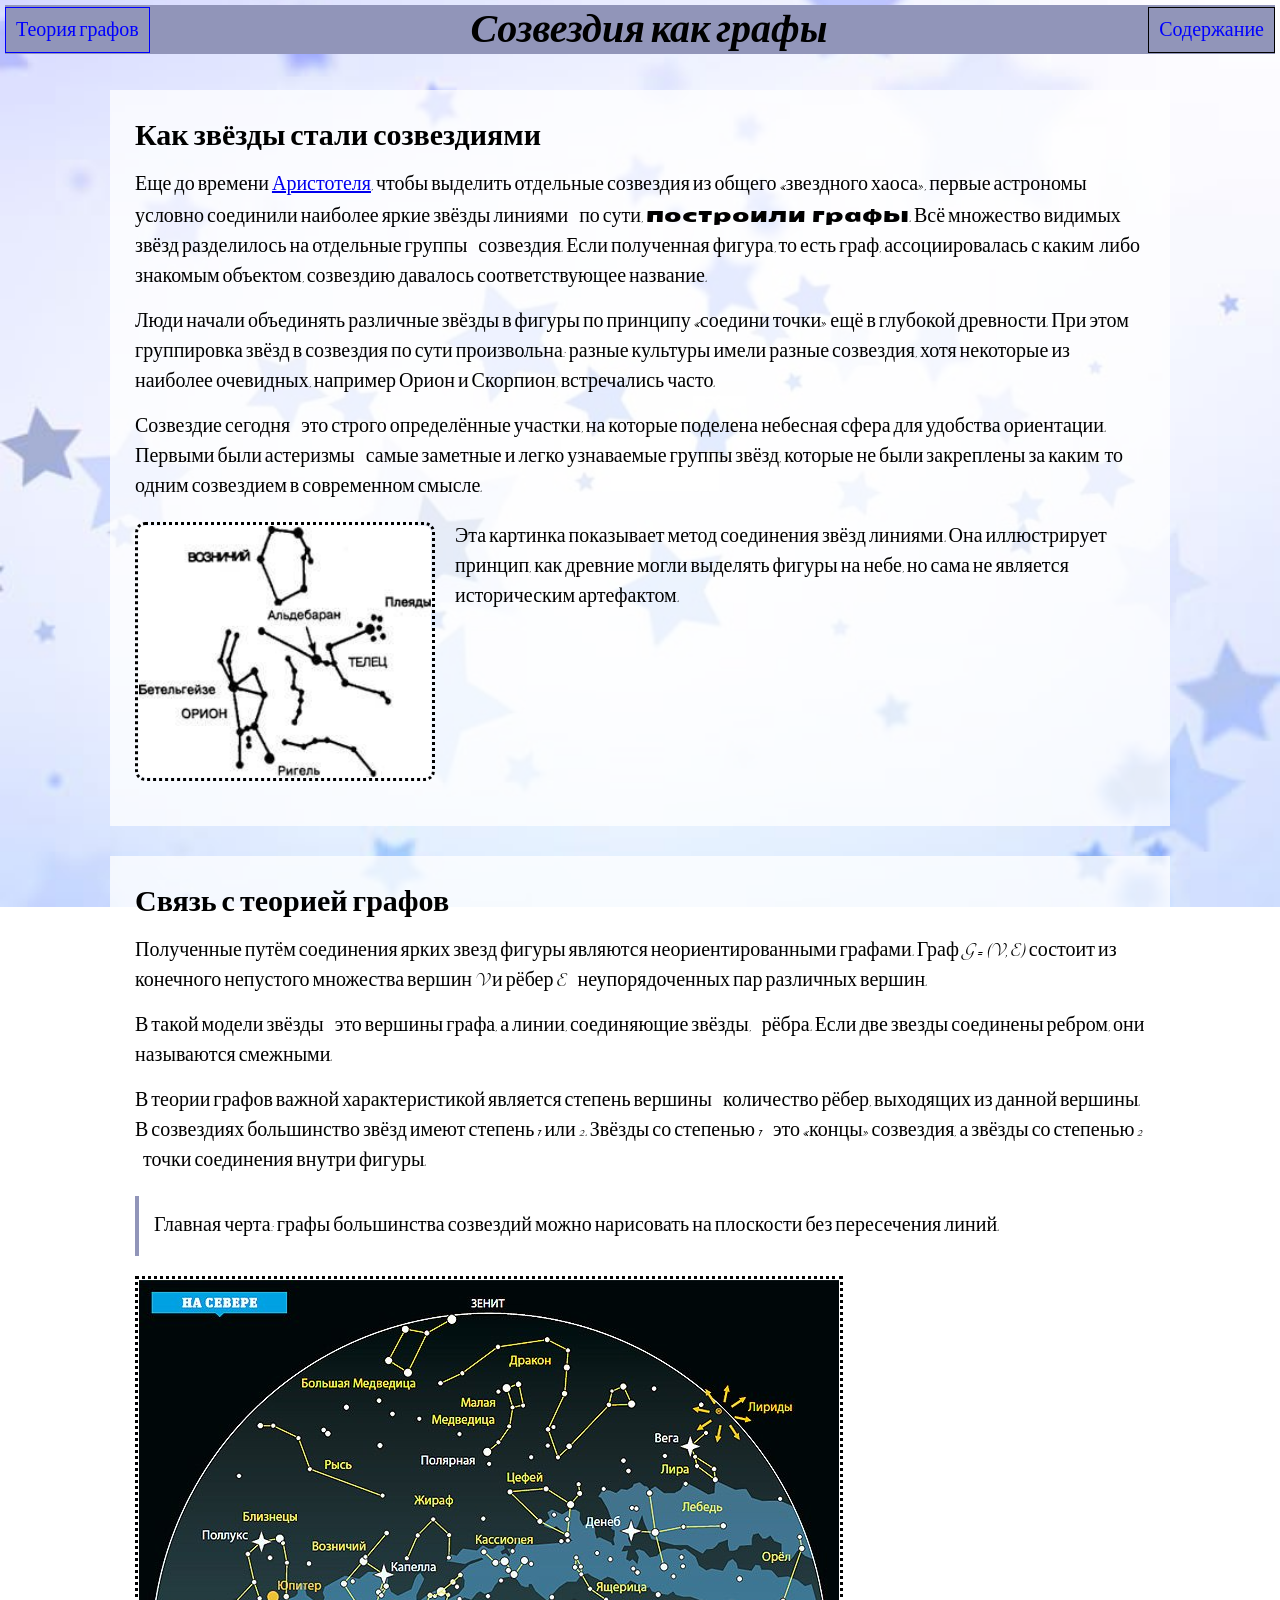
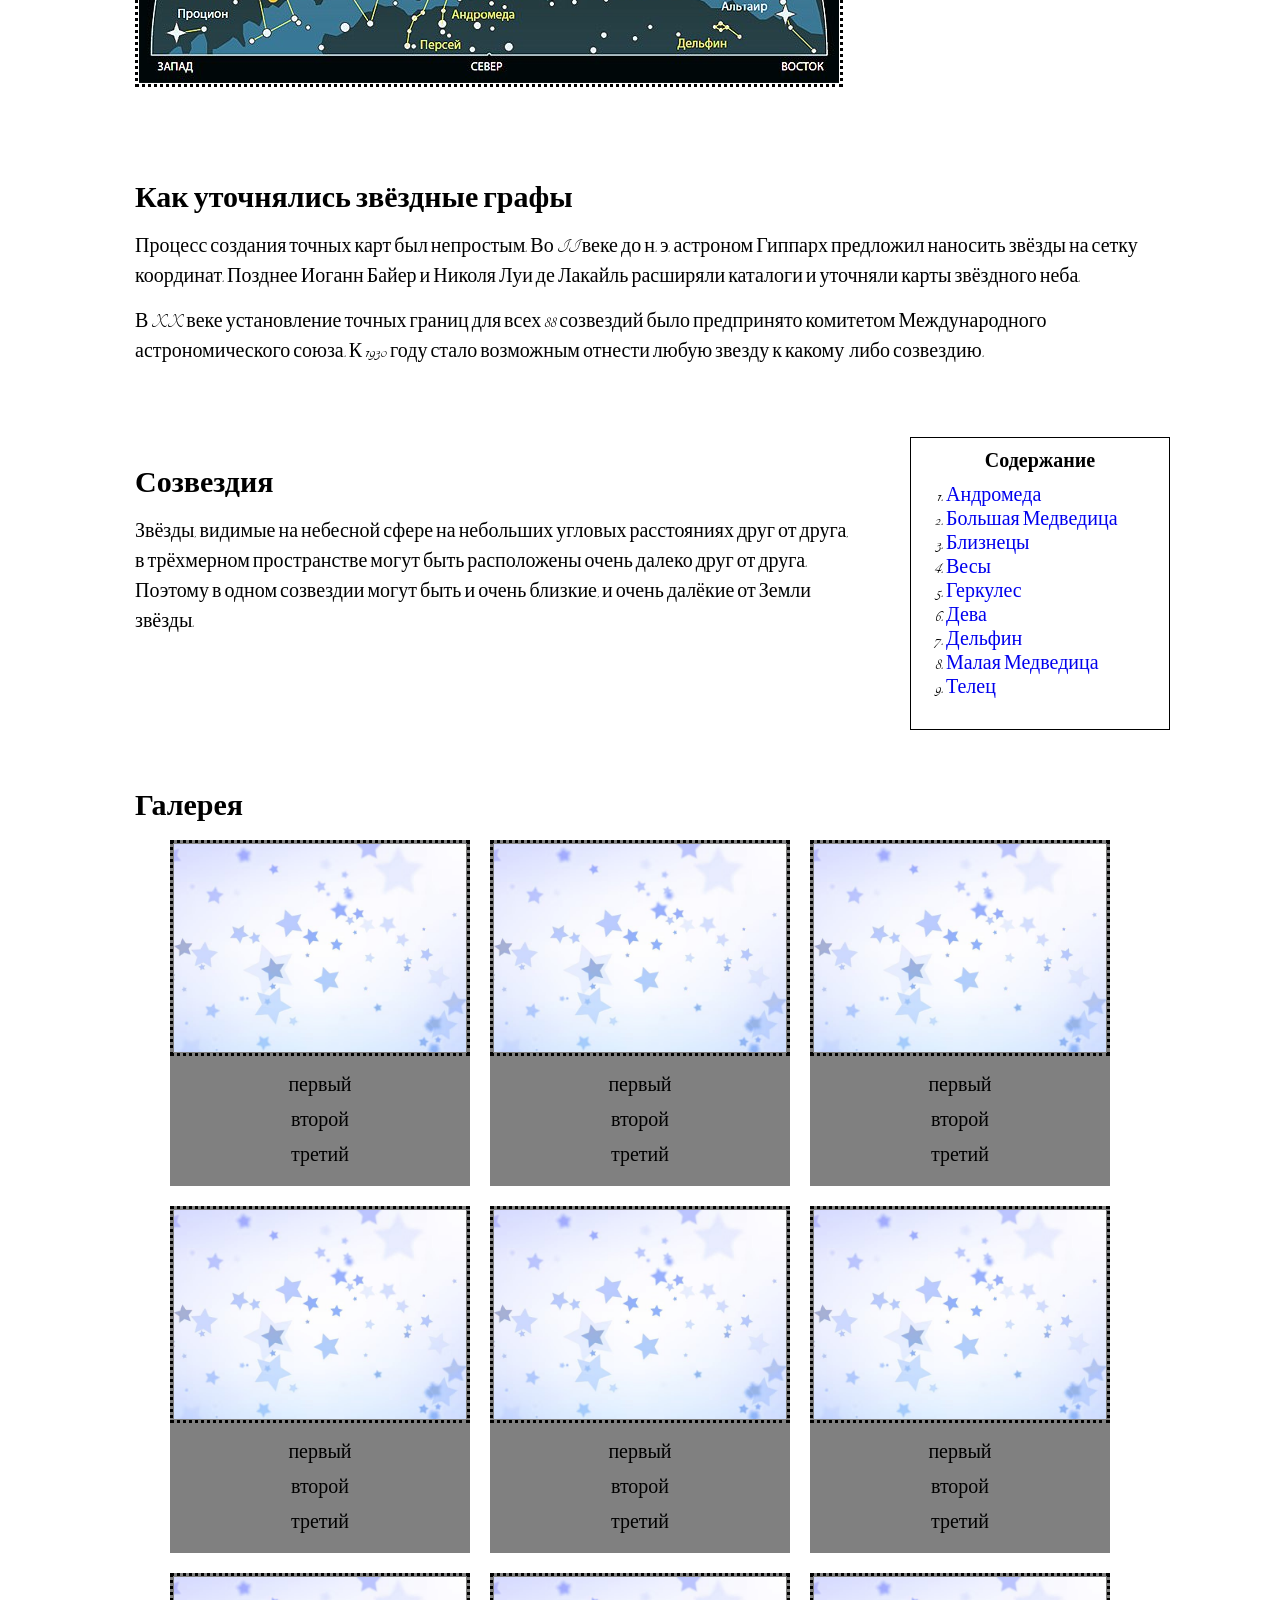
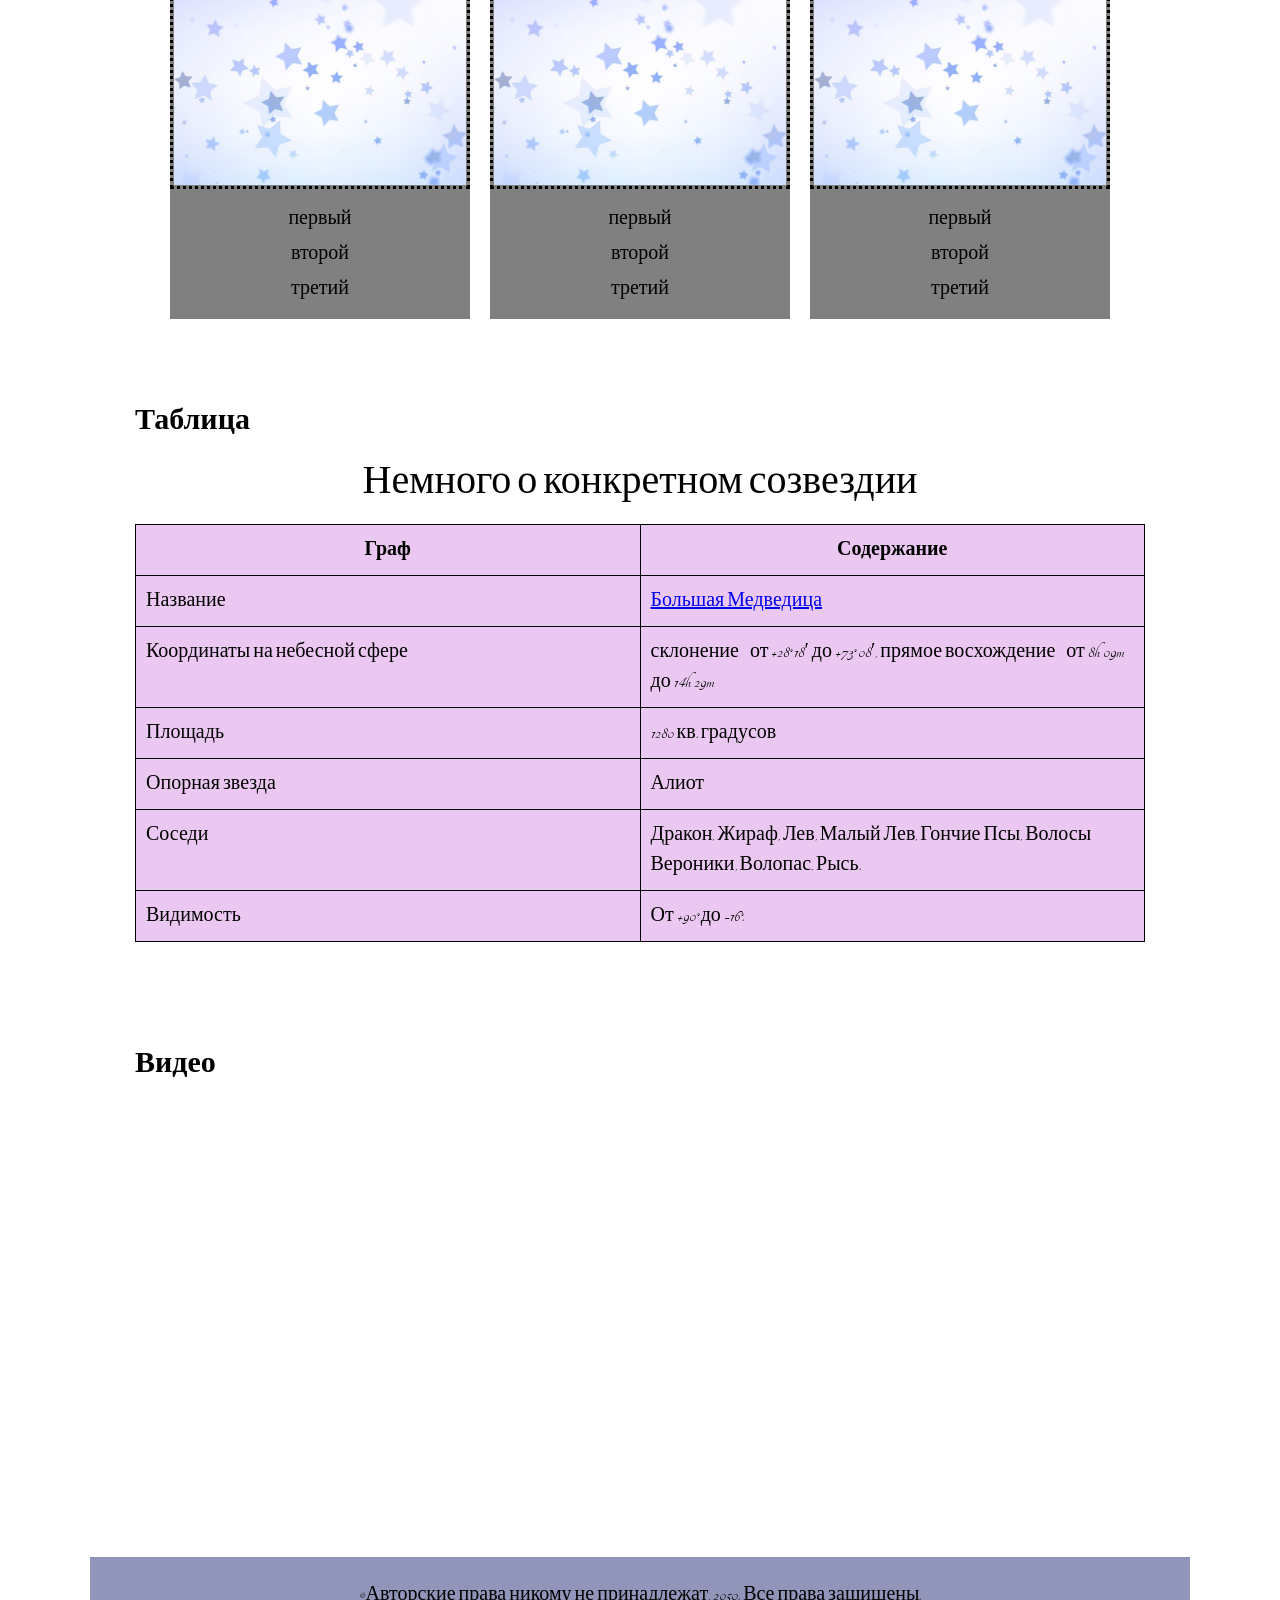
<file: index.html>
<!DOCTYPE html>
<html lang="ru">
<head>
    <meta charset="UTF-8">
    <meta name="viewport" content="width=device-width, initial-scale=1.0">
    <title>Созвездия как графы</title>

    <link rel="stylesheet" href="https://fonts.googleapis.com/css?family=Tangerine">
    <link rel="stylesheet" href="https://fonts.googleapis.com/css2?family=Bungee&family=Rubik+Mono+One&family=Seymour+One&display=swap">
    <link rel="stylesheet" href="css/style.css">
</head>

<body class="background-image">
    <header class="site-header">
        <div class="nav-container">
            <nav aria-label="Основное меню слева">
                <ul>
                    <li><a href="https://ru.wikipedia.org/wiki/Теория_графов" target="_blank">Теория графов</a></li>
                    <!-- <li><a href="page.html">Графы и небо</a></li> -->
                </ul>
            </nav>

            <h1><a>Созвездия как графы</a></h1>

            <nav class="dropdown">
                <button class="dropbtn">Содержание</button>
                <div class="dropdown-menu">
                    <a href="#history">Как звёзды стали созвездиями</a>
                    <a href="#graph-theory">Связь с теорией графов</a>
                    <a href="#refinement">Как уточнялись звёздные графы</a>
                    <a href="#constellations-list">Созвездия (список)</a>
                    <a href="#gallery">Галерея</a>
                    <a href="#table">Таблица</a>
                    <a href="#video">Видео</a>
                </div>
            </nav>
        </div>
    </header>

    <main>
        <section class="nachalo" id="history">
            <h2>Как звёзды стали созвездиями</h2>
            <p>Еще до времени <a href="https://ru.wikipedia.org/wiki/Аристотель">Аристотеля</a>, чтобы выделить отдельные созвездия из общего «звездного хаоса», первые астрономы условно соединили наиболее яркие звёзды линиями - по сути, <span class="text1">построили графы</span>. Всё множество видимых звёзд разделилось на отдельные группы - созвездия. Если полученная фигура, то есть граф, ассоциировалась с каким-либо знакомым объектом, созвездию давалось соответствующее название.</p>
            <p>Люди начали объединять различные звёзды в фигуры по принципу «соедини точки» ещё в глубокой древности. При этом группировка звёзд в созвездия по сути произвольна: разные культуры имели разные созвездия, хотя некоторые из наиболее очевидных, например Орион и Скорпион, встречались часто.</p>
            <p>Созвездие сегодня - это строго определённые участки, на которые поделена небесная сфера для удобства ориентации. Первыми были астеризмы - самые заметные и легко узнаваемые группы звёзд, которые не были закреплены за каким-то одним созвездием в современном смысле.</p>
            <figure class="image-with-text">
                <img src="images/AUTO_fb_img_loader_20.jpg" alt="Схема соединения звёзд линиями">
                <figcaption class="text">Эта картинка показывает метод соединения звёзд линиями. Она иллюстрирует принцип, как древние могли выделять фигуры на небе, но сама не является историческим артефактом.</figcaption>
            </figure>
        </section>

        <section class="content-card" id="graph-theory">
            <h2>Связь с теорией графов</h2>
            <p>Полученные путём соединения ярких звезд фигуры являются неориентированными графами. Граф <strong>G = (V, E)</strong> состоит из конечного непустого множества вершин <strong>V</strong> и рёбер <strong>E</strong> - неупорядоченных пар различных вершин.</p>
            <p>В такой модели звёзды - это вершины графа, а линии, соединяющие звёзды, - рёбра. Если две звезды соединены ребром, они называются смежными.</p>
            <p>В теории графов важной характеристикой является степень вершины - количество рёбер, выходящих из данной вершины. В созвездиях большинство звёзд имеют степень 1 или 2. Звёзды со степенью 1 - это «концы» созвездия, а звёзды со степенью 2 - точки соединения внутри фигуры.</p>
            <blockquote>Главная черта: графы большинства созвездий можно нарисовать на плоскости без пересечения линий.</blockquote>
            <img src="images/созвездия.jpg" alt="Схема соединения звёзд линиями">
        </section>

        <section class="content-card" id="refinement">
            <h2>Как уточнялись звёздные графы</h2>
            <p>Процесс создания точных карт был непростым. Во II веке до н. э. астроном Гиппарх предложил наносить звёзды на сетку координат. Позднее Иоганн Байер и Николя Луи де Лакайль расширяли каталоги и уточняли карты звёздного неба.</p>
            <p>В XX веке установление точных границ для всех 88 созвездий было предпринято комитетом Международного астрономического союза. К 1930 году стало возможным отнести любую звезду к какому-либо созвездию.</p>
        </section>

        <section class="layout-section" id="constellations-list">
            <div class="content-card">
                <h2>Созвездия</h2>
                <p>Звёзды, видимые на небесной сфере на небольших угловых расстояниях друг от друга, в трёхмерном пространстве могут быть расположены очень далеко друг от друга. Поэтому в одном созвездии могут быть и очень близкие, и очень далёкие от Земли звёзды.</p>
            </div>
            <aside class="list-container" aria-label="Содержание">
                <p>Содержание</p>
                <ol>
                    <li><a href="https://ru.wikipedia.org/wiki/%D0%90%D0%BD%D0%B4%D1%80%D0%BE%D0%BC%D0%B5%D0%B4%D0%B0_(%D1%81%D0%BE%D0%B7%D0%B2%D0%B5%D0%B7%D0%B4%D0%B8%D0%B5)" target="_blank">Андромеда</a></li>
                    <li><a href="https://ru.wikipedia.org/wiki/%D0%91%D0%BE%D0%BB%D1%8C%D1%88%D0%B0%D1%8F_%D0%9C%D0%B5%D0%B4%D0%B2%D0%B5%D0%B4%D0%B8%D1%86%D0%B0" target="_blank">Большая Медведица</a></li>
                    <li><a href="https://ru.wikipedia.org/wiki/%D0%91%D0%BB%D0%B8%D0%B7%D0%BD%D0%B5%D1%86%D1%8B_(%D1%81%D0%BE%D0%B7%D0%B2%D0%B5%D0%B7%D0%B4%D0%B8%D0%B5)" target="_blank">Близнецы</a></li>
                    <li><a href="https://ru.wikipedia.org/wiki/%D0%92%D0%B5%D1%81%D1%8B_(%D1%81%D0%BE%D0%B7%D0%B2%D0%B5%D0%B7%D0%B4%D0%B8%D0%B5)" target="_blank">Весы</a></li>
                    <li><a href="https://ru.wikipedia.org/wiki/%D0%93%D0%B5%D1%80%D0%BA%D1%83%D0%BB%D0%B5%D1%81_(%D1%81%D0%BE%D0%B7%D0%B2%D0%B5%D0%B7%D0%B4%D0%B8%D0%B5)" target="_blank">Геркулес</a></li>
                    <li><a href="https://ru.wikipedia.org/wiki/%D0%94%D0%B5%D0%B2%D0%B0_(%D1%81%D0%BE%D0%B7%D0%B2%D0%B5%D0%B7%D0%B4%D0%B8%D0%B5)" target="_blank">Дева</a></li>
                    <li><a href="https://ru.wikipedia.org/wiki/%D0%94%D0%B5%D0%BB%D1%8C%D1%84%D0%B8%D0%BD_(%D1%81%D0%BE%D0%B7%D0%B2%D0%B5%D0%B7%D0%B4%D0%B8%D0%B5)" target="_blank">Дельфин</a></li>
                    <!-- <li><a href="https://ru.wikipedia.org/wiki/%D0%96%D0%B8%D1%80%D0%B0%D1%84_(%D1%81%D0%BE%D0%B7%D0%B2%D0%B5%D0%B7%D0%B4%D0%B8%D0%B5)" target="_blank">Жираф</a></li> -->
                    <li><a href="https://ru.wikipedia.org/wiki/%D0%9C%D0%B0%D0%BB%D0%B0%D1%8F_%D0%9C%D0%B5%D0%B4%D0%B2%D0%B5%D0%B4%D0%B8%D1%86%D0%B0" target="_blank">Малая Медведица</a></li>
                    <li><a href="https://ru.wikipedia.org/wiki/%D0%A2%D0%B5%D0%BB%D0%B5%D1%86_(%D1%81%D0%BE%D0%B7%D0%B2%D0%B5%D0%B7%D0%B4%D0%B8%D0%B5)" target="_blank">Телец</a></li>
                </ol>
            </aside>
        </section>

        <section class="main" id="gallery">
            <h2>Галерея</h2>
            <div class="outher">
                <div class="container">
                    <img src="images/background.avif" alt="Картинка созвездий">
                    <p>первый</p>
                    <p>второй</p>
                    <p>третий</p>
                </div>

                <div class="container">
                    <img src="images/background.avif" alt="Картинка созвездий">
                    <p>первый</p>
                    <p>второй</p>
                    <p>третий</p>
                </div>

                <div class="container">
                    <img src="images/background.avif" alt="Картинка созвездий">
                    <p>первый</p>
                    <p>второй</p>
                    <p>третий</p>
                </div>

                <div class="container">
                    <img src="images/background.avif" alt="Картинка созвездий">
                    <p>первый</p>
                    <p>второй</p>
                    <p>третий</p>
                </div>

                <div class="container">
                    <img src="images/background.avif" alt="Картинка созвездий">
                    <p>первый</p>
                    <p>второй</p>
                    <p>третий</p>
                </div>

                <div class="container">
                    <img src="images/background.avif" alt="Картинка созвездий">
                    <p>первый</p>
                    <p>второй</p>
                    <p>третий</p>
                </div>
                                <div class="container">
                    <img src="images/background.avif" alt="Картинка созвездий">
                    <p>первый</p>
                    <p>второй</p>
                    <p>третий</p>
                </div>

                <div class="container">
                    <img src="images/background.avif" alt="Картинка созвездий">
                    <p>первый</p>
                    <p>второй</p>
                    <p>третий</p>
                </div>

                <div class="container">
                    <img src="images/background.avif" alt="Картинка созвездий">
                    <p>первый</p>
                    <p>второй</p>
                    <p>третий</p>
                </div>
            </div>
        </section>

        <section class="content-card" id="table">
            <h2>Таблица</h2>
            <table>
                <caption>Немного о конкретном созвездии</caption>
                <thead><tr><th>Граф</th><th>Содержание</th></tr></thead>
                <tbody>
                    <tr><td>Название</td><td><a href="https://ru.wikipedia.org/wiki/%D0%91%D0%BE%D0%BB%D1%8C%D1%88%D0%B0%D1%8F_%D0%9C%D0%B5%D0%B4%D0%B2%D0%B5%D0%B4%D0%B8%D1%86%D0%B0" target="_blank">Большая Медведица</a></td></tr>
                    <tr><td>Координаты на небесной сфере</td><td>склонение - от +28° 18′ до +73° 08′, прямое восхождение - от 8h 09m до 14h 29m</td></tr>
                    <tr><td>Площадь</td><td>1280 кв. градусов</td></tr>
                    <tr><td>Опорная звезда</td><td>Алиот</td></tr>
                    <tr><td>Соседи</td><td>Дракон, Жираф, Лев, Малый Лев, Гончие Псы, Волосы Вероники, Волопас, Рысь.</td></tr>
                    <tr><td>Видимость</td><td>От +90° до −16°.</td></tr>
                </tbody>
            </table>
        </section>

        <section class="content-card" id="video">
            <h2>Видео</h2>
            <div class="video-wrapper">
                <iframe src="https://rutube.ru/play/embed/af3d5e50f8c37391e24be15e937fc39a/" title="Видео о созвездиях" allow="clipboard-write; autoplay" allowfullscreen></iframe>
            </div>
        </section>
    </main>

    <footer class="page-footer">
        <p>©Авторские права никому не принадлежат, 2050. Все права защищены.</p>
    </footer>
</body>
</html>
</file>
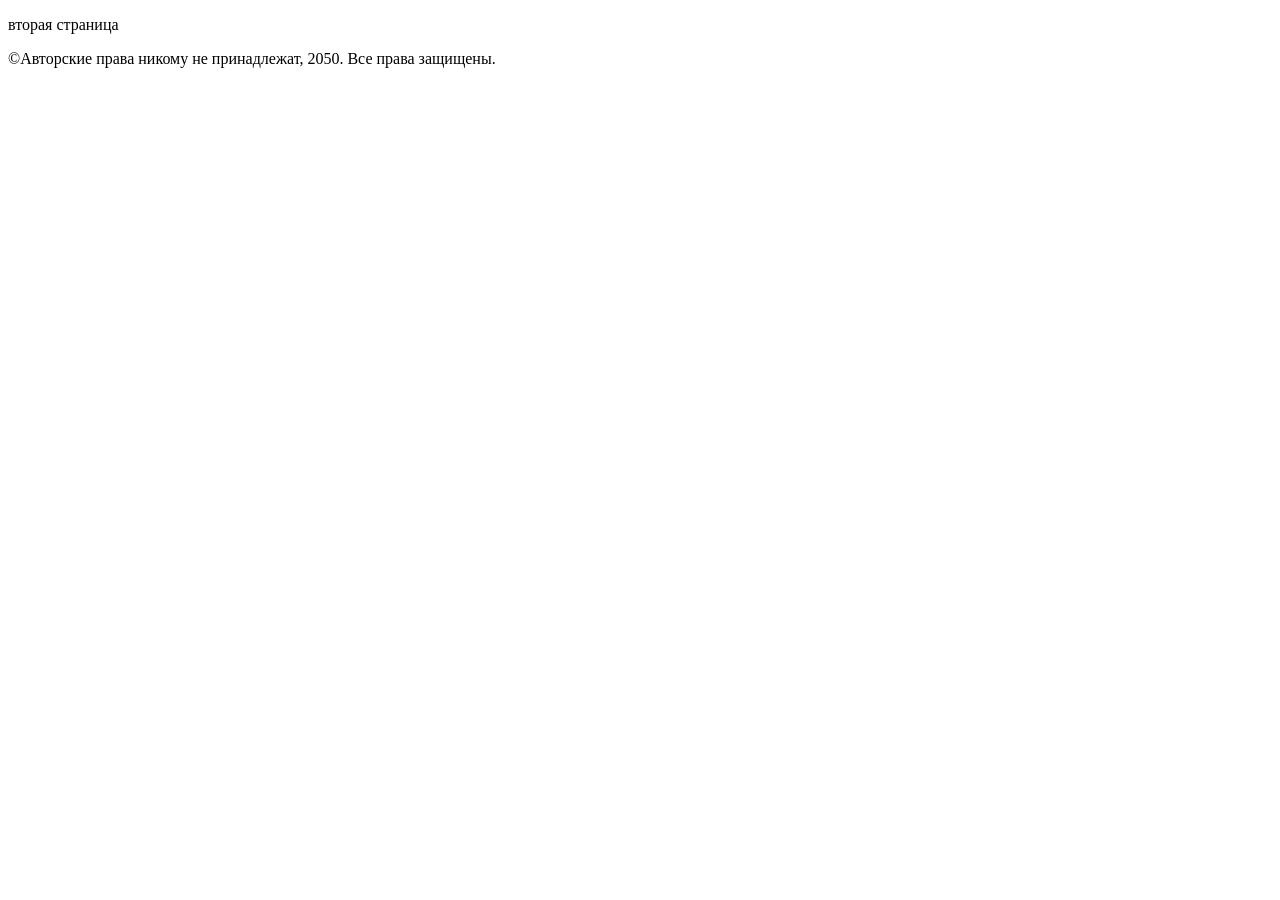
<file: page.html>
<!DOCTYPE html>
<html lang="en">
<head>
    <meta charset="UTF-8">
    <meta name="viewport" content="width=device-width, initial-scale=1.0">
    <title>Document</title>
</head>
<body>
    <p> вторая страница</p>
    <footer>
      <p>©Авторские права никому не принадлежат, 2050. Все права защищены.</p>
    </footer>
</body>
</html>
</file>
<file: css/style.css>
@import url('https://fonts.googleapis.com/css2?family=Bungee&family=Rubik+Mono+One&family=Seymour+One&display=swap');

@font-face {
    font-family: 'seymour';
    src: url('../static/fonts/SeymourOne-Regular.ttf') format('truetype');
}

* {
    box-sizing: border-box;
}

html {
    scroll-behavior: smooth;
}

.background-image {
    background-image: url('../images/background.avif');
    background-repeat: no-repeat;
    background-position: center center;
    background-attachment: fixed;
    background-size: cover;
}

body {
    margin: 0;
    padding: 0;
    min-height: 100vh;
    font-family: 'Tangerine', serif;
    font-size: 20px;
    color: black;
}

.text1 {
    font-family: "Seymour One", sans-serif;
    font-weight: 400;
    font-style: normal;
}

/* верхняя статик панель */

.site-header {
    position: fixed;
    top: 0;
    left: 0;
    right: 0;
    z-index: 1000;
}

.nav-container {
    display: flex;
    justify-content: space-between;
    align-items: center;
    gap: 15px;
    padding: 0;
    margin: 5px;
    background-color: rgb(145, 149, 185);
}

.nav-container nav ul {
    display: flex;
    align-items: center;
    list-style: none;
    padding: 0;
    margin: 0;
}

.nav-container h1 {
    flex: 1;
    width: auto;
    margin: 0;
    padding: 0;
    font-size: 40px;
    font-style: oblique;
    text-align: center;
}

.nav-container h1 a {
    text-decoration: none;
}

.nav-container nav a {
    display: block;
    padding: 10px;
    border-style: solid;
    border-width: 0.5px;
    color: blue;
    text-decoration: none;
}

.nav-container input {
    margin: 0 10px;
}

/* общий контент */

main {
    display: block;
    max-width: 1100px;
    margin: 90px auto 0;
    padding: 0 20px;
}

.nachalo,
.content-card,
.main {
    display: block;
    margin-bottom: 30px;
    padding: 25px;
    background: rgba(255, 255, 255, 0.75);
    line-height: 1.5;
}

.nachalo h2,
.content-card h2,
.main h2 {
    margin: 0 0 10px;
    text-align: left;
}

.nachalo p,
.content-card p {
    margin: 0 0 15px;
    text-align: left;
}

blockquote {
    margin: 20px 0;
    padding: 15px;
    border-left: 4px solid rgb(145, 149, 185);
    background: rgba(255, 255, 255, 0.5);
}

img {
    max-width: 100%;
    height: auto;
    border-style: dotted;
    padding: 1px;
}

.image-with-text {
    display: flex;
    align-items: flex-start;
    gap: 20px;
    margin: 20px 0;
}

.image-with-text img {
    width: 300px;
    height: auto;
    border-radius: 10px;
}

.image-with-text .text {
    flex: 1;
    margin: 0;
    text-align: left;
}

/* Flexbox-компоновка блока с содержанием */

.layout-section {
    display: flex;
    align-items: flex-start;
    gap: 30px;
    margin-bottom: 30px;
}

.layout-section .content-card {
    flex: 1;
    margin-bottom: 0;
}

.list-container {
    width: 260px;
    border-style: solid;
    border-width: 1px;
    padding: 10px;
    background: rgba(255, 255, 255, 0.75);
}

.list-container > p {
    text-align: center;
    font-weight: bold;
    margin: 1px;
}

.list-container ol {
    margin-top: 10px;
    padding-left: 25px;
}

.list-container a {
    text-decoration: none;
}

/* ряд из картинок */

.outher {
    display: flex;
    flex-wrap: wrap;
    justify-content: center;
    gap: 20px;
}

.container {
    width: 300px;
    text-align: center;
    background-color: gray;
    padding-bottom: 10px;
}

.container img {
    width: 300px;
}

.container p {
    margin: 5px 0;
}

/* таблица */

table {
    width: 100%;
    table-layout: fixed;
    border-collapse: collapse;
    margin-bottom: 20px;
    background-color: rgb(235, 200, 241);
}

caption {
    font-size: 40px;
    margin-bottom: 10px;
}

th,
td {
    border: 1px solid black;
    padding: 10px;
    vertical-align: top;
}

tbody tr {
    font-weight: lighter;
}

/* видео */

.video-wrapper {
    max-width: 720px;
    margin: 0 auto;
}

.video-wrapper iframe {
    display: block;
    width: 100%;
    height: 405px;
    border: none;
}

/* footer из page.html */

.page-footer {
    max-width: 1100px;
    margin: 30px auto 0;
    padding: 20px;
    text-align: center;
    background-color: rgb(145, 149, 185);
}

.page-footer p {
    margin: 5px 0;
}

@media (max-width: 786px) {
    .site-header {
        position: static;
    }

    main {
        margin-top: 20px;
        padding: 0 10px;
    }

    .nav-container {
        width: auto;
        align-items: center;
        flex-wrap: wrap;
        padding: 0 10px;
        background-color: rgb(107, 110, 139);
        border-radius: 10px 10px;
    }

    .nav-container h1 {
        order: -1;
        flex-basis: 100%;
        font-size: 28px;
    }

    .nav-container nav ul {
        flex-wrap: wrap;
    }

    .layout-section {
        display: block;
    }

    .list-container {
        width: auto;
        margin-top: 20px;
    }

    .image-with-text {
        display: block;
    }

    .image-with-text img {
        width: 100%;
        margin-bottom: 15px;
    }

    caption {
        font-size: 28px;
    }
}
.dropdown {
    position: relative;
    display: inline-block;
}

.dropbtn {
    background-color: rgb(145, 149, 185);
    color: blue;
    padding: 10px;
    font-size: 20px;
    font-family: 'Tangerine', serif;
    border: 0.5px solid black;
    cursor: pointer;
}

.dropdown-menu {
    position: absolute;
    top: 100%;
    right: 0;
    background-color: rgba(255, 255, 255, 0.95);
    min-width: 240px;
    border: 1px solid #ccc;
    box-shadow: 0 8px 16px rgba(0,0,0,0.2);
    z-index: 1000;
    display: none;
}

.dropdown:hover .dropdown-menu {
    display: block;
}

.dropdown-menu a {
    display: block;
    padding: 8px 12px;
    color: blue;
    text-decoration: none;
    border-bottom: 0.5px solid #eee;
    font-size: 18px;
}

.dropdown-menu a:hover {
    background-color: #e0e0e0;
    text-decoration: underline;
}
</file>
